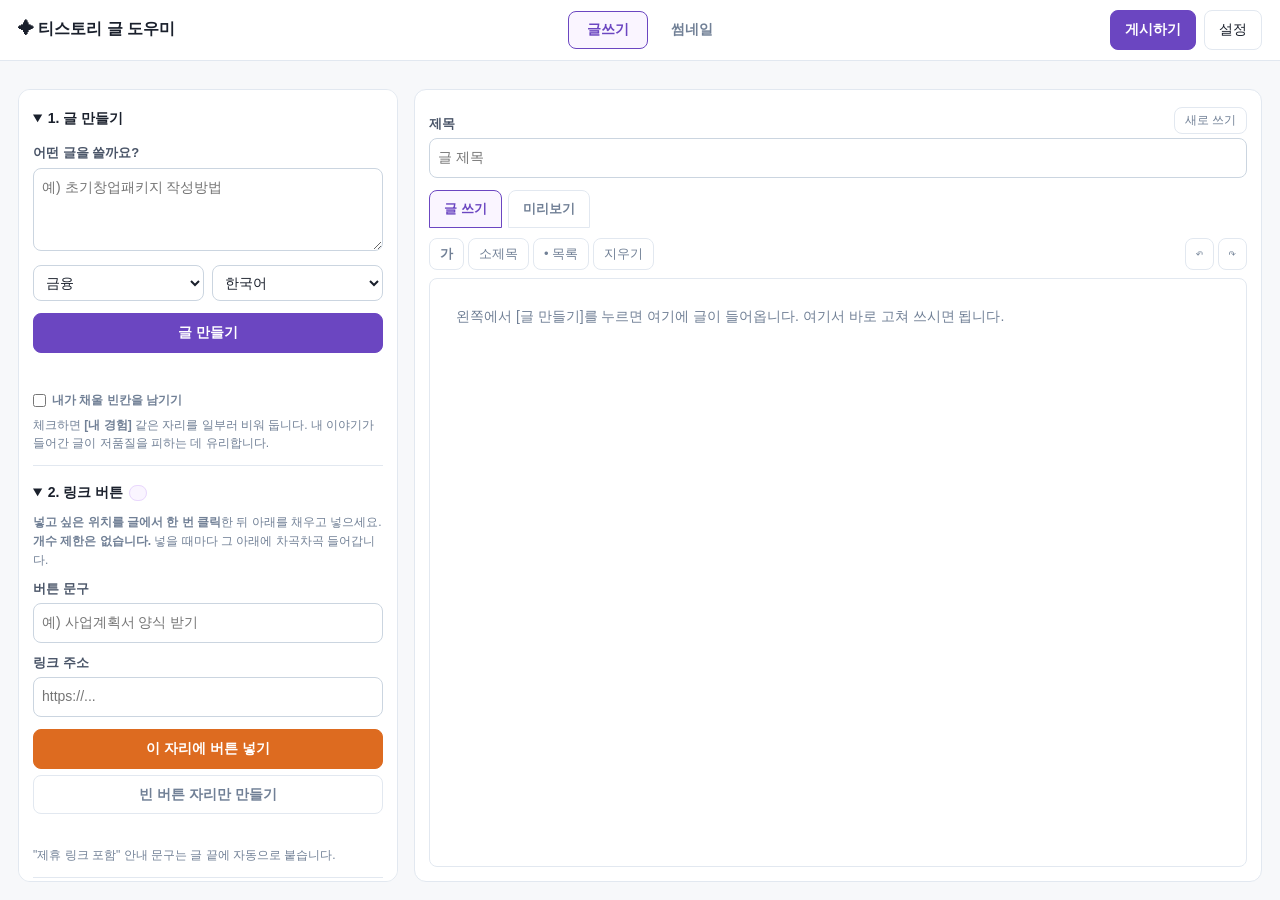
<file: docs/index.html>
<!doctype html>
<html lang="ko">
<head>
<meta charset="utf-8">
<meta name="viewport" content="width=device-width, initial-scale=1">
<title>티스토리 글 도우미</title>
<link rel="stylesheet" href="app.css">
</head>
<body>

<header class="top">
  <h1>✦ 티스토리 글 도우미</h1>
  <nav class="maintabs">
    <button class="mtab active" data-panel="write">글쓰기</button>
    <button class="mtab" data-panel="thumb">썸네일</button>
  </nav>
  <div class="top-actions">
    <button id="publishBtn" class="primary" title="티스토리 글쓰기 창을 열고 글을 복사해 둡니다">게시하기</button>
    <button id="settingsBtn" title="설정">설정</button>
  </div>
</header>

<p id="topStatus" class="topstatus"></p>

<!-- ══════════════ 글쓰기 ══════════════ -->
<main id="panel-write">
  <section class="pane left">

    <details open>
      <summary>1. 글 만들기</summary>
      <label>어떤 글을 쓸까요?</label>
      <textarea id="kw" rows="3" placeholder="예) 초기창업패키지 작성방법"></textarea>
      <div class="row">
        <select id="topic" title="분야에 따라 말투가 달라집니다"></select>
        <select id="lang"><option>한국어</option><option>English</option></select>
      </div>
      <button id="genText" class="primary">글 만들기</button>
      <p id="textStatus" class="status"></p>
      <label class="check"><input type="checkbox" id="blankMode"> 내가 채울 빈칸을 남기기</label>
      <p class="hint">체크하면 <b>[내 경험]</b> 같은 자리를 일부러 비워 둡니다.
        내 이야기가 들어간 글이 저품질을 피하는 데 유리합니다.</p>
    </details>

    <details open>
      <summary>2. 링크 버튼 <span id="btnCount" class="badge"></span></summary>

      <p class="hint"><b>넣고 싶은 위치를 글에서 한 번 클릭</b>한 뒤 아래를 채우고 넣으세요.
        <b>개수 제한은 없습니다.</b> 넣을 때마다 그 아래에 차곡차곡 들어갑니다.</p>
      <label>버튼 문구</label>
      <input id="btnText" type="text" placeholder="예) 사업계획서 양식 받기">
      <label>링크 주소</label>
      <input id="btnUrl" type="text" placeholder="https://...">
      <button id="insertButton" class="accent">이 자리에 버튼 넣기</button>
      <button id="addSlot" class="ghost">빈 버튼 자리만 만들기</button>
      <p id="btnStatus" class="status"></p>

      <div id="phList"></div>
      <p class="hint">"제휴 링크 포함" 안내 문구는 글 끝에 자동으로 붙습니다.</p>
    </details>

    <details open>
      <summary>3. 올리기 전 확인</summary>
      <button id="runCheck">확인하기</button>
      <ul id="checkList" class="checks"></ul>
    </details>

  </section>

  <section class="pane right">
    <div class="titlerow">
      <label>제목</label>
      <button id="newPost" class="tiny" title="제목과 글을 비웁니다">새로 쓰기</button>
    </div>
    <input id="postTitle" type="text" placeholder="글 제목">

    <div class="tabs">
      <button class="tab active" data-view="edit">글 쓰기</button>
      <button class="tab" data-view="preview">미리보기</button>
    </div>

    <div class="toolbar" id="toolbar">
      <button type="button" data-cmd="bold" title="굵게"><b>가</b></button>
      <button type="button" data-cmd="heading" title="소제목">소제목</button>
      <button type="button" data-cmd="insertUnorderedList" title="목록">• 목록</button>
      <button type="button" data-cmd="removeFormat" title="꾸밈 지우기">지우기</button>
      <span class="spacer"></span>
      <button type="button" data-cmd="undo" title="되돌리기">↶</button>
      <button type="button" data-cmd="redo" title="다시">↷</button>
    </div>

    <div id="postBody" class="editor" contenteditable="true" spellcheck="false"
         data-placeholder="왼쪽에서 [글 만들기]를 누르면 여기에 글이 들어옵니다. 여기서 바로 고쳐 쓰시면 됩니다."></div>
    <!-- 미리보기에서 링크가 실제로 열려야 확인이 된다. 그래서 팝업만 허용한다.
         allow-scripts 는 주지 않는다 — 본문에 <script> 가 섞여도 실행되지 않는다.
         allow-popups-to-escape-sandbox 가 있어야 열린 탭이 정상 페이지로 뜬다. -->
    <iframe id="preview" class="hidden" title="미리보기"
            sandbox="allow-popups allow-popups-to-escape-sandbox"></iframe>
  </section>
</main>

<!-- ══════════════ 썸네일 ══════════════ -->
<main id="panel-thumb" class="hidden">
  <section class="pane left">
    <details open>
      <summary>썸네일 만들기</summary>
      <label>어떤 그림을 만들까요?</label>
      <textarea id="thumbKw" rows="3" placeholder="예) 초기창업패키지 사업계획서"></textarea>
      <label>그림 풍</label>
      <select id="thumbStyle"></select>
      <button id="genImage" class="primary">썸네일 만들기</button>
      <p id="imgStatus" class="status"></p>
      <p class="hint">만들어진 그림을 내려받아 티스토리 글쓰기에서 <b>대표 이미지</b>로 올리시면 됩니다.</p>
    </details>
  </section>

  <section class="pane right">
    <div class="titlerow">
      <label>미리보기</label>
      <button id="saveImage" class="tiny hidden">이미지 내려받기</button>
    </div>
    <div id="thumbPreview" class="thumbbox">
      <p class="hint">아직 만든 그림이 없습니다.</p>
    </div>
  </section>
</main>

<!-- ── 설정 ── -->
<dialog id="settingsDlg">
  <form method="dialog">
    <h2>설정</h2>
    <p class="hint">모든 값은 이 브라우저에만 저장됩니다. 다른 사람에게 보이지 않습니다.</p>

    <h3>Gemini</h3>
    <label>Gemini API 키</label>
    <input id="sGeminiKey" type="password" placeholder="AIza...">
    <label>사용할 AI</label>
    <select id="sGeminiModel"></select>
    <button type="button" id="testGemini">키 확인</button>
    <p class="hint">aistudio.google.com/app/apikey 에서 무료로 발급합니다.</p>

    <h3>티스토리</h3>
    <label>내 블로그 주소</label>
    <input id="sBlogUrl" type="text" placeholder="myblog.tistory.com">
    <p class="hint">[게시하기]를 누르면 이 블로그의 글쓰기 창이 열립니다.</p>

    <p id="settingsStatus" class="status"></p>
    <menu>
      <button value="cancel">닫기</button>
      <button id="saveSettings" value="save" class="primary">저장</button>
    </menu>
  </form>
</dialog>

<script type="module" src="js/app.js"></script>
</body>
</html>
</file>
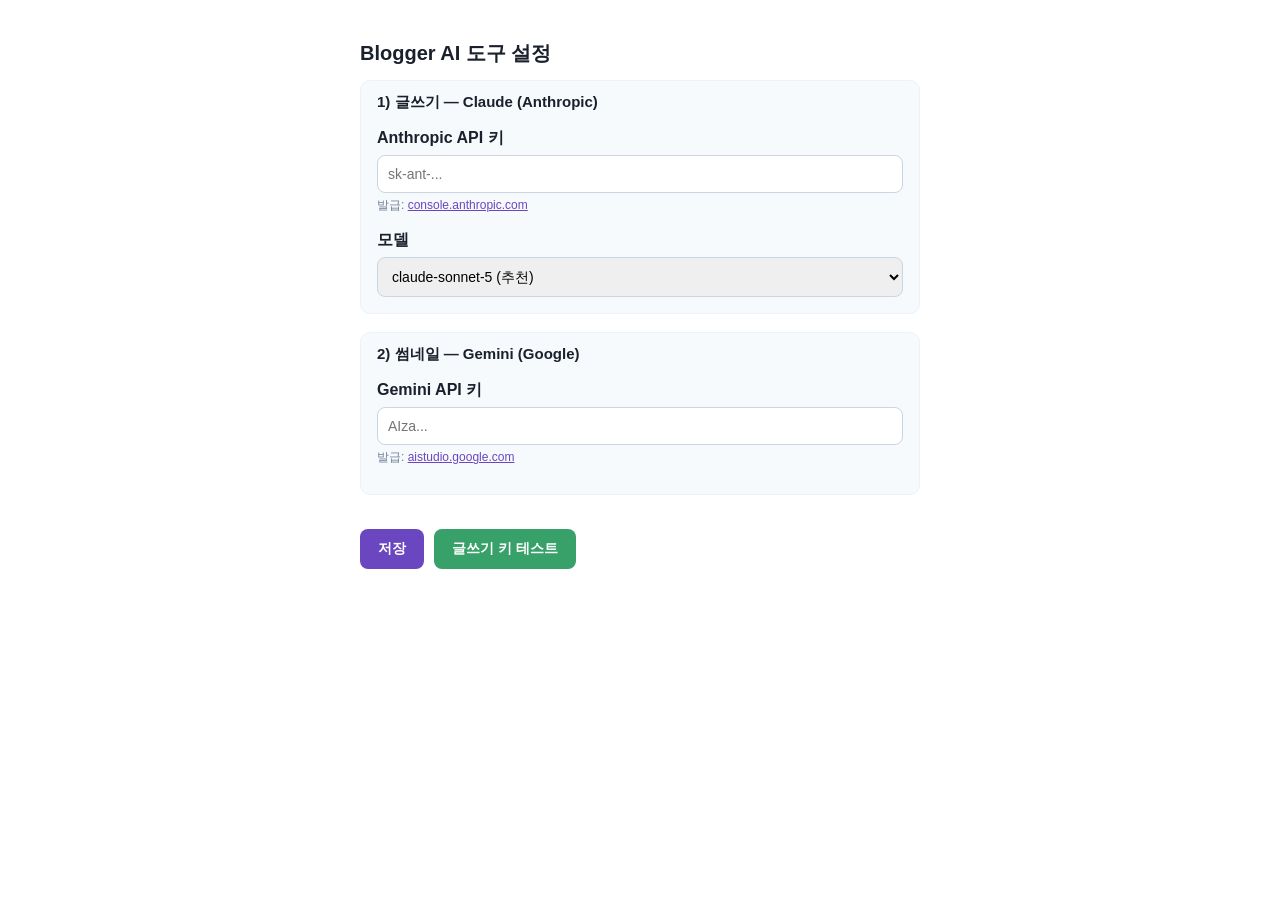
<file: src/options.html>
<!DOCTYPE html>
<html lang="ko">
<head>
<meta charset="utf-8" />
<title>Blogger AI 도구 — 설정</title>
<style>
body{font-family:-apple-system,BlinkMacSystemFont,"Segoe UI","Malgun Gothic",sans-serif;max-width:560px;margin:40px auto;padding:0 20px;color:#1a202c}
h1{font-size:20px}h2{font-size:15px;margin-top:8px}
label{display:block;margin:16px 0 6px;font-weight:600}
input,select{width:100%;box-sizing:border-box;padding:10px;border:1px solid #cbd5e0;border-radius:8px;font-size:14px}
.card{background:#f7fafc;border:1px solid #edf2f7;border-radius:10px;padding:4px 16px 16px;margin-bottom:18px}
button{margin-top:16px;background:#6b46c1;color:#fff;border:none;border-radius:8px;padding:11px 18px;font-size:14px;font-weight:600;cursor:pointer}
button:hover{background:#553c9a}
.row{display:flex;gap:10px}
.status{margin-top:14px;font-size:13px;min-height:18px}.ok{color:#2f855a}.err{color:#c53030}
.hint{color:#718096;font-size:12px;margin-top:4px}a{color:#6b46c1}
</style>
</head>
<body>
<h1>Blogger AI 도구 설정</h1>

<div class="card">
  <h2>1) 글쓰기 — Claude (Anthropic)</h2>
  <label for="anthropicKey">Anthropic API 키</label>
  <input id="anthropicKey" type="password" placeholder="sk-ant-..." autocomplete="off" />
  <p class="hint">발급: <a href="https://console.anthropic.com/settings/keys" target="_blank" rel="noopener">console.anthropic.com</a></p>
  <label for="claudeModel">모델</label>
  <select id="claudeModel">
    <option value="claude-sonnet-5">claude-sonnet-5 (추천)</option>
    <option value="claude-haiku-4-5">claude-haiku-4-5 (빠름/저렴)</option>
    <option value="claude-opus-5">claude-opus-5 (최고 품질)</option>
  </select>
</div>

<div class="card">
  <h2>2) 썸네일 — Gemini (Google)</h2>
  <label for="geminiKey">Gemini API 키</label>
  <input id="geminiKey" type="password" placeholder="AIza..." autocomplete="off" />
  <p class="hint">발급: <a href="https://aistudio.google.com/app/apikey" target="_blank" rel="noopener">aistudio.google.com</a></p>
</div>

<div class="row">
  <button id="save">저장</button>
  <button id="test" style="background:#38a169;">글쓰기 키 테스트</button>
</div>
<div id="status" class="status"></div>

<script src="options.js"></script>
</body>
</html>
</file>
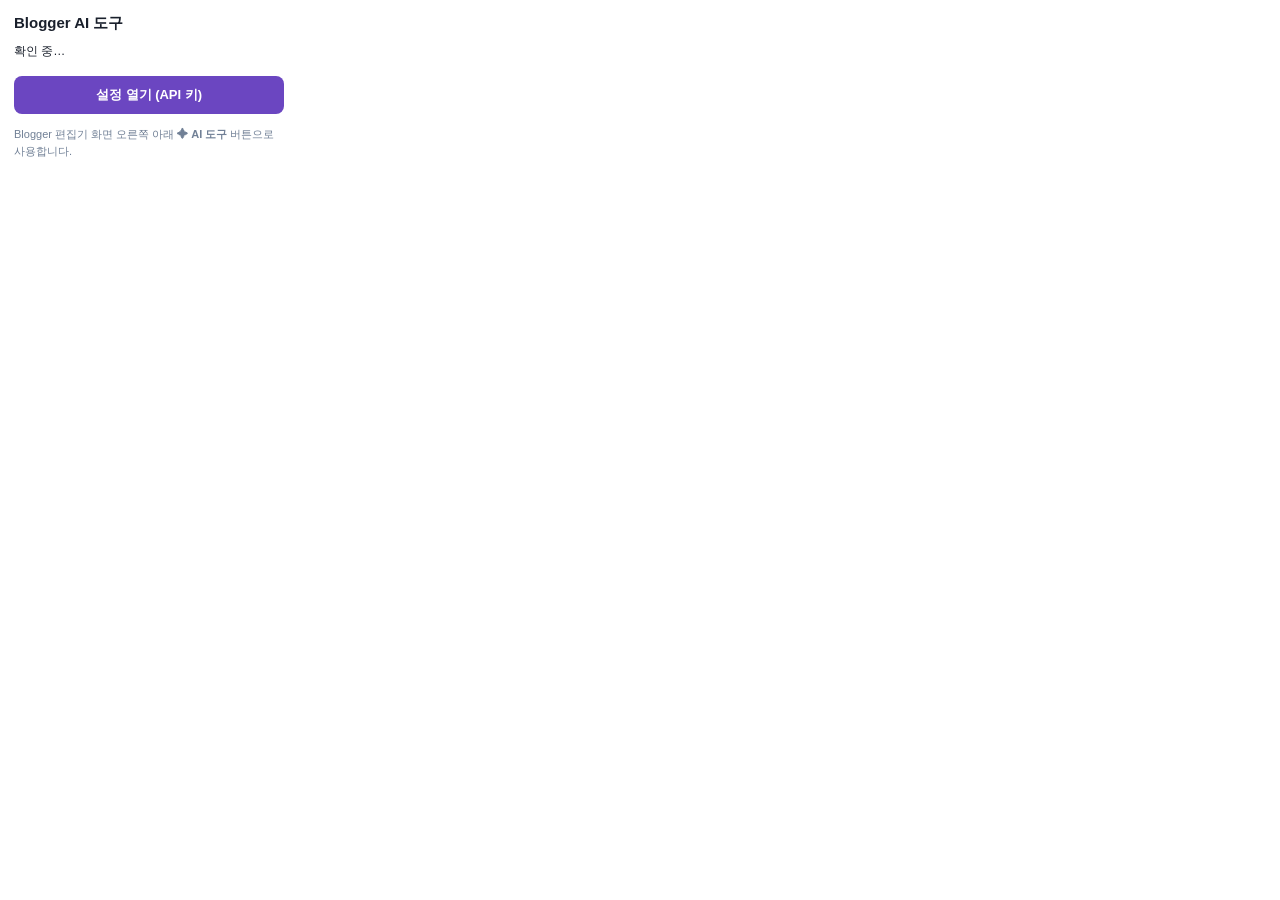
<file: src/popup.html>
<!DOCTYPE html>
<html lang="ko">
<head>
<meta charset="utf-8" />
<style>
body{font-family:-apple-system,BlinkMacSystemFont,"Segoe UI","Malgun Gothic",sans-serif;width:270px;margin:0;padding:14px;color:#1a202c}
h2{font-size:15px;margin:0 0 10px}.state{font-size:12px;margin:4px 0}
.ok{color:#2f855a}.warn{color:#b7791f}
button{width:100%;margin-top:12px;background:#6b46c1;color:#fff;border:none;border-radius:8px;padding:10px;font-size:13px;font-weight:600;cursor:pointer}
button:hover{background:#553c9a}p.tip{font-size:11px;color:#718096;margin:12px 0 0;line-height:1.5}
</style>
</head>
<body>
<h2>Blogger AI 도구</h2>
<div id="c" class="state">확인 중…</div>
<div id="g" class="state"></div>
<button id="openOptions">설정 열기 (API 키)</button>
<p class="tip">Blogger 편집기 화면 오른쪽 아래 <b>✦ AI 도구</b> 버튼으로 사용합니다.</p>
<script src="popup.js"></script>
</body>
</html>
</file>
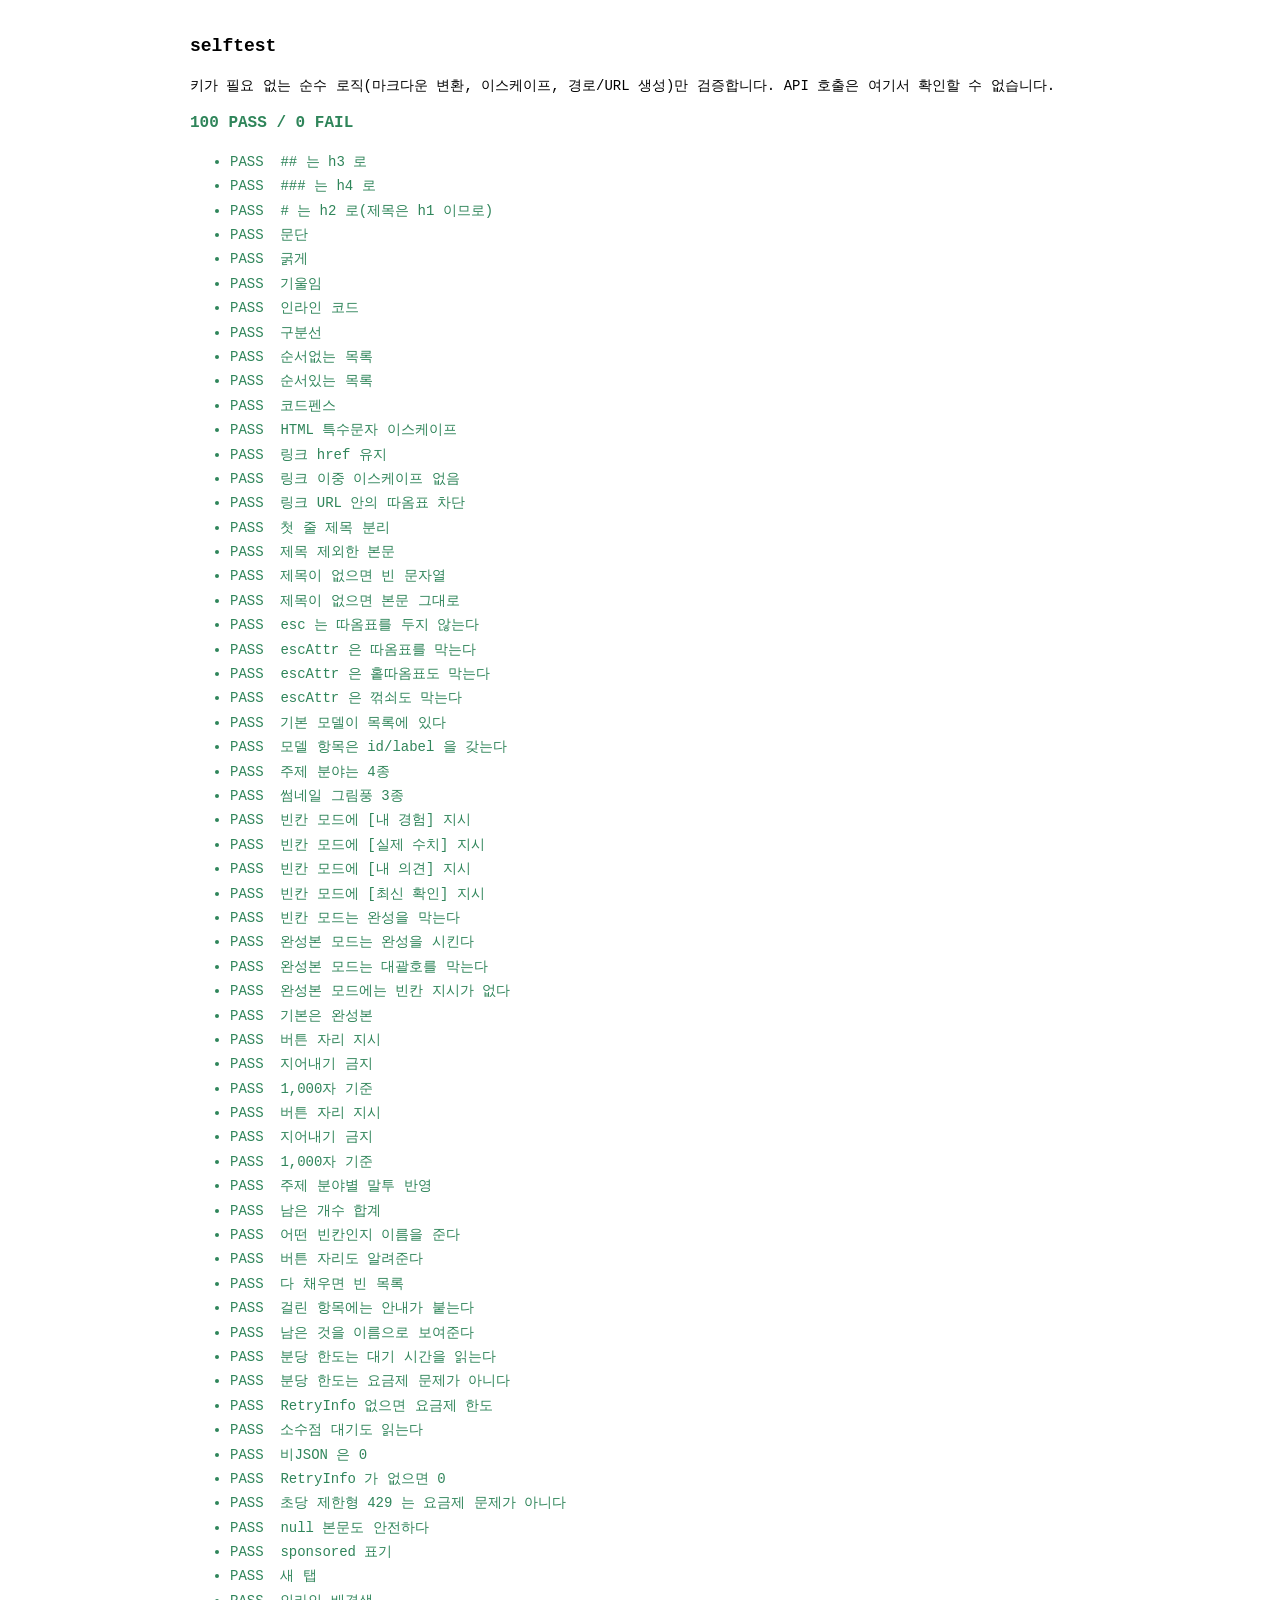
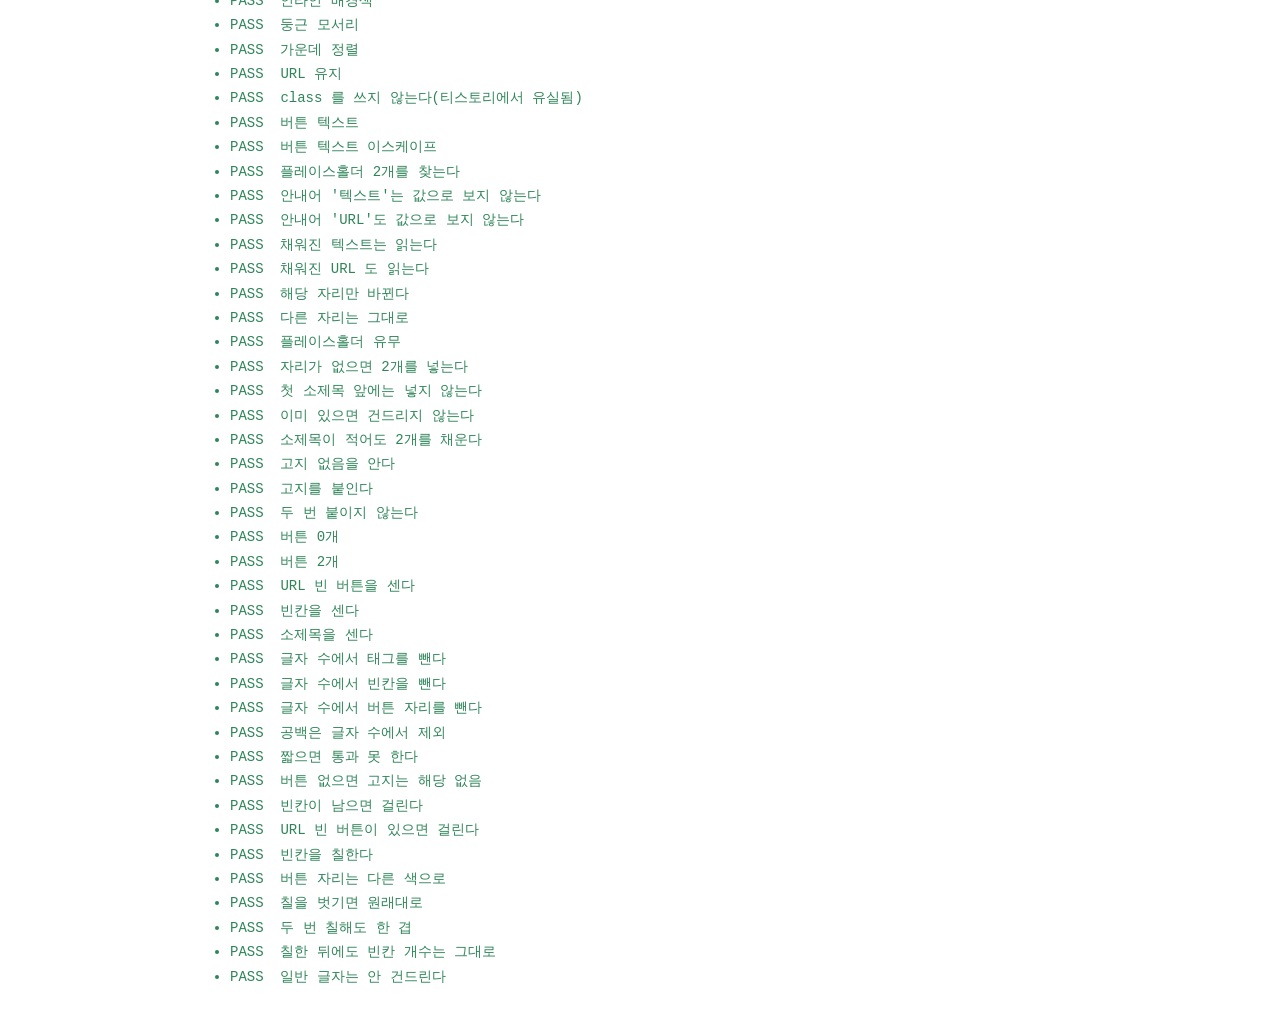
<file: docs/dev/selftest.html>
<!doctype html>
<html lang="ko">
<head>
<meta charset="utf-8">
<title>selftest — 순수 로직 검증</title>
<style>
  body{font:14px/1.6 ui-monospace,Consolas,monospace;padding:20px;max-width:900px;margin:0 auto}
  h1{font-size:18px}
  .pass{color:#2f855a}.fail{color:#c53030;font-weight:700}
  li{margin:2px 0;white-space:pre-wrap}
  #summary{font-size:16px;font-weight:700;margin:12px 0}
</style>
</head>
<body>
<h1>selftest</h1>
<p>키가 필요 없는 순수 로직(마크다운 변환, 이스케이프, 경로/URL 생성)만 검증합니다.
API 호출은 여기서 확인할 수 없습니다.</p>
<div id="summary">실행 중…</div>
<ul id="out"></ul>

<script type="module">
import { mdToHtml, splitTitle, esc, escAttr } from "../js/markdown.js";
import { TEXT_MODELS, TEXT_MODEL_DEFAULT, TOPIC_TONES, THUMB_STYLES, BLANKS, BUTTON_PLACEHOLDER, isPlanQuota, retryDelayMs, buildPrompt } from "../js/gemini.js";
import * as buttons from "../js/buttons.js";
import * as checks from "../js/checks.js";
import { markBlanks, unmarkBlanks } from "../js/editor.js";

const out = document.getElementById("out");
let pass = 0, fail = 0;

function check(name, actual, expected) {
  const ok = actual === expected;
  ok ? pass++ : fail++;
  const li = document.createElement("li");
  li.className = ok ? "pass" : "fail";
  li.textContent = (ok ? "PASS  " : "FAIL  ") + name +
    (ok ? "" : `\n      기대: ${expected}\n      실제: ${actual}`);
  out.appendChild(li);
}

function contains(name, haystack, needle) {
  check(name, haystack.includes(needle) ? "포함" : `미포함 → ${haystack}`, "포함");
}
// ── 마크다운 → HTML ──
check("## 는 h3 로", mdToHtml("## 소제목"), "<h3>소제목</h3>");
check("### 는 h4 로", mdToHtml("### 소소제목"), "<h4>소소제목</h4>");
check("# 는 h2 로(제목은 h1 이므로)", mdToHtml("# 큰제목"), "<h2>큰제목</h2>");
check("문단", mdToHtml("그냥 한 줄"), "<p>그냥 한 줄</p>");
check("굵게", mdToHtml("**굵게**"), "<p><b>굵게</b></p>");
check("기울임", mdToHtml("*기울임*"), "<p><i>기울임</i></p>");
check("인라인 코드", mdToHtml("`code`"), "<p><code>code</code></p>");
check("구분선", mdToHtml("---"), "<hr />");
check("순서없는 목록", mdToHtml("- 하나\n- 둘"), "<ul>\n<li>하나</li>\n<li>둘</li>\n</ul>");
check("순서있는 목록", mdToHtml("1. 하나\n2. 둘"), "<ol>\n<li>하나</li>\n<li>둘</li>\n</ol>");
check("코드펜스", mdToHtml("```\na < b\n```"), "<pre><code>a &lt; b</code></pre>");
check("HTML 특수문자 이스케이프", mdToHtml("a < b & c"), "<p>a &lt; b &amp; c</p>");

// 링크: URL 의 & 가 이중 이스케이프되면 안 된다(&amp;amp; 금지)
const link = mdToHtml("[보기](https://e.com/?a=1&b=2)");
contains("링크 href 유지", link, 'href="https://e.com/?a=1&amp;b=2"');
check("링크 이중 이스케이프 없음", link.includes("&amp;amp;"), false);

// 링크 URL 에 따옴표가 들어가도 속성이 깨지지 않아야 한다
contains("링크 URL 안의 따옴표 차단", mdToHtml('[x](https://e.com/")'), "&quot;");

// ── 제목 분리 ──
const s1 = splitTitle("# 계란찜 만들기\n\n본문입니다.");
check("첫 줄 제목 분리", s1.title, "계란찜 만들기");
check("제목 제외한 본문", s1.body, "본문입니다.");
const s2 = splitTitle("제목 없는 글");
check("제목이 없으면 빈 문자열", s2.title, "");
check("제목이 없으면 본문 그대로", s2.body, "제목 없는 글");

// ── 이스케이프 ──
check("esc 는 따옴표를 두지 않는다", esc('a"b'), 'a"b');
check("escAttr 은 따옴표를 막는다", escAttr('a"b'), "a&quot;b");
check("escAttr 은 홑따옴표도 막는다", escAttr("a'b"), "a&#39;b");
check("escAttr 은 꺾쇠도 막는다", escAttr("<img>"), "&lt;img&gt;");


// ── 모델 / 프롬프트 ──
check("기본 모델이 목록에 있다", TEXT_MODELS.some((m) => m.id === TEXT_MODEL_DEFAULT), true);
check("모델 항목은 id/label 을 갖는다", TEXT_MODELS.every((m) => !!m.id && !!m.label), true);
check("주제 분야는 4종", TOPIC_TONES.length, 4);

check("썸네일 그림풍 3종", THUMB_STYLES.map((s) => s.id).join(","), "실사,그림,애니메이션");

// 빈칸 모드에서는 빈칸 지시가 반드시 들어가야 한다.
const PB = buildPrompt({ keyword: "초기창업패키지", topic: "창업·정보", lang: "한국어", mode: "blanks" });
for (const b of BLANKS) contains(`빈칸 모드에 ${b} 지시`, PB.system, b);
contains("빈칸 모드는 완성을 막는다", PB.system, "완성하지 마세요");

// 완성본 모드에서는 채우라는 표시를 남기면 안 된다.
const PC = buildPrompt({ keyword: "초기창업패키지", topic: "창업·정보", lang: "한국어", mode: "complete" });
contains("완성본 모드는 완성을 시킨다", PC.system, "완성된 글");
contains("완성본 모드는 대괄호를 막는다", PC.system, "대괄호");
check("완성본 모드에는 빈칸 지시가 없다", PC.system.includes("[내 경험]"), false);
contains("기본은 완성본", buildPrompt({ keyword: "k", topic: "생활", lang: "한국어" }).system, "완성된 글");

// 두 모드 모두 공통 규칙은 유지된다.
for (const P of [PB, PC]) {
  contains("버튼 자리 지시", P.system, BUTTON_PLACEHOLDER);
  contains("지어내기 금지", P.system, "지어내지 마세요");
  contains("1,000자 기준", P.system, "1,000자");
}
contains("주제 분야별 말투 반영", PC.system, "실용");

// ── 확인 항목이 "무엇이" 남았는지까지 알려준다 ──
const bd = checks.blankDetail("<p>[내 경험] [내 경험] [최신 확인] [버튼: 텍스트 | URL]</p>");
check("남은 개수 합계", bd.total, 4);
contains("어떤 빈칸인지 이름을 준다", bd.labels.join(" "), "[내 경험] 2개");
contains("버튼 자리도 알려준다", bd.labels.join(" "), "버튼 자리 1개");
check("다 채우면 빈 목록", checks.blankDetail("<p>다 썼다</p>").labels.length, 0);
const helpful = checks.runChecks("<p>[내 경험]</p>").list.find((c) => c.key === "blanks");
check("걸린 항목에는 안내가 붙는다", helpful.help.length > 0, true);
contains("남은 것을 이름으로 보여준다", helpful.detail, "[내 경험]");

// ── 429 구분: 기다리면 풀리는 분당 한도 vs 진짜 요금제 한도 ──
// 둘 다 "check your plan and billing" 이라 문구로는 구분이 안 된다. RetryInfo 로 가른다.
// (문구로만 판단했다가 분당 한도를 영구 차단으로 오진한 적이 있다.)
const minuteLimit = JSON.stringify({ error: {
  message: "You exceeded your current quota, please check your plan and billing details.",
  details: [{ "@type": "type.googleapis.com/google.rpc.RetryInfo", retryDelay: "53s" }] } });
const planLimit = JSON.stringify({ error: {
  message: "You exceeded your current quota, please check your plan and billing details." } });

check("분당 한도는 대기 시간을 읽는다", retryDelayMs(minuteLimit), 53000);
check("분당 한도는 요금제 문제가 아니다", isPlanQuota(minuteLimit), false);
check("RetryInfo 없으면 요금제 한도", isPlanQuota(planLimit), true);
check("소수점 대기도 읽는다",
  retryDelayMs(JSON.stringify({ error: { details: [{ "@type": "RetryInfo", retryDelay: "1.5s" }] } })), 1500);
check("비JSON 은 0", retryDelayMs("not json"), 0);
check("RetryInfo 가 없으면 0", retryDelayMs(planLimit), 0);
check("초당 제한형 429 는 요금제 문제가 아니다",
  isPlanQuota("Resource has been exhausted (e.g. check quota)."), false);
check("null 본문도 안전하다", isPlanQuota(null), false);

// ── 버튼 HTML (CLAUDE.md 5장 사양) ──
const B = buttons.buttonHtml({ text: "꿀팁 보기", url: "https://ex.com/a?x=1&y=2" });
contains("sponsored 표기", B, 'rel="nofollow sponsored noopener"');
contains("새 탭", B, 'target="_blank"');
contains("인라인 배경색", B, "background:#2563eb");
contains("둥근 모서리", B, "border-radius:10px");
contains("가운데 정렬", B, "text-align:center");
contains("URL 유지", B, "https://ex.com/a?x=1&amp;y=2");
check("class 를 쓰지 않는다(티스토리에서 유실됨)", B.includes("class="), false);
contains("버튼 텍스트", B, "꿀팁 보기");
// 텍스트에 태그를 넣어도 깨지면 안 된다
check("버튼 텍스트 이스케이프", buttons.buttonHtml({ text: "<b>x</b>", url: "u" }).includes("<b>x</b>"), false);

// ── 버튼 플레이스홀더 ──
const body1 = "앞\n[버튼: 텍스트 | URL]\n중간\n[버튼: 신청하기 | https://a.com]\n끝";
const found = buttons.findPlaceholders(body1);
check("플레이스홀더 2개를 찾는다", found.length, 2);
check("안내어 '텍스트'는 값으로 보지 않는다", found[0].text, "");
check("안내어 'URL'도 값으로 보지 않는다", found[0].url, "");
check("채워진 텍스트는 읽는다", found[1].text, "신청하기");
check("채워진 URL 도 읽는다", found[1].url, "https://a.com");
const replaced = buttons.replaceAt(body1, found[1].index, found[1].raw, "<BTN>");
contains("해당 자리만 바뀐다", replaced, "<BTN>");
check("다른 자리는 그대로", replaced.includes("[버튼: 텍스트 | URL]"), true);
check("플레이스홀더 유무", buttons.hasPlaceholder("없음"), false);

// ── 버튼 자리가 없으면 코드로 보장 ──
const noSlots = "<h3>A</h3><p>a</p><h3>B</h3><p>b</p><h3>C</h3><p>c</p><h3>D</h3><p>d</p>";
const ensured = buttons.ensureButtonSlots(noSlots);
check("자리가 없으면 2개를 넣는다", buttons.findPlaceholders(ensured).length, 2);
check("첫 소제목 앞에는 넣지 않는다", ensured.indexOf("[버튼") > ensured.indexOf("<h3>A</h3>"), true);
check("이미 있으면 건드리지 않는다",
  buttons.ensureButtonSlots("<p>[버튼: 텍스트 | URL]</p>"), "<p>[버튼: 텍스트 | URL]</p>");
check("소제목이 적어도 2개를 채운다",
  buttons.findPlaceholders(buttons.ensureButtonSlots("<p>글만 있음</p>")).length, 2);

// ── 제휴 고지 ──
check("고지 없음을 안다", buttons.hasNotice("<p>본문</p>"), false);
const withNotice = buttons.appendNotice("<p>본문</p>");
check("고지를 붙인다", buttons.hasNotice(withNotice), true);
check("두 번 붙이지 않는다", buttons.appendNotice(withNotice), withNotice);

// ── 버튼 개수 세기 ──
check("버튼 0개", buttons.countButtons("<p>x</p>").total, 0);
check("버튼 2개", buttons.countButtons(B + B).total, 2);
check("URL 빈 버튼을 센다", buttons.countButtons(buttons.buttonHtml({ text: "t", url: "" })).missingUrl, 1);

// ── 완성도 체크 ──
check("빈칸을 센다", checks.countBlanks("<p>[내 경험] 과 [실제 수치]</p>"), 2);
check("소제목을 센다", checks.countHeadings("<h3>a</h3><h4>b</h4><h2>c</h2>"), 3);
check("글자 수에서 태그를 뺀다", checks.bodyTextLength("<p>가나다</p>"), 3);
check("글자 수에서 빈칸을 뺀다", checks.bodyTextLength("<p>가나다[내 경험]</p>"), 3);
check("글자 수에서 버튼 자리를 뺀다", checks.bodyTextLength("<p>가나다[버튼: 텍스트 | URL]</p>"), 3);
check("공백은 글자 수에서 제외", checks.bodyTextLength("<p>가 나\n다</p>"), 3);

const short = checks.runChecks("<p>짧다</p>");
check("짧으면 통과 못 한다", short.allOk, false);
check("버튼 없으면 고지는 해당 없음", short.list.find(c => c.key === "notice").ok, true);
const withBlank = checks.runChecks("<p>[내 경험]</p>");
check("빈칸이 남으면 걸린다", withBlank.list.find(c => c.key === "blanks").ok, false);
const btnNoUrl = checks.runChecks(buttons.buttonHtml({ text: "t", url: "" }) + B);
check("URL 빈 버튼이 있으면 걸린다", btnNoUrl.list.find(c => c.key === "buttons").ok, false);

// ── 빈칸 칠하기(화면 표시용) ──
check("빈칸을 칠한다", markBlanks("<p>[내 경험]</p>").includes(String.fromCharCode(60)+"mark class=\"blank\""), true);
check("버튼 자리는 다른 색으로", markBlanks("<p>[버튼: 텍스트 | URL]</p>").includes("blank slot"), true);
check("칠을 벗기면 원래대로", unmarkBlanks(markBlanks("<p>[내 경험]</p>")), "<p>[내 경험]</p>");
check("두 번 칠해도 한 겹", (markBlanks(markBlanks("<p>[내 경험]</p>")).match(/mark class/g)||[]).length, 1);
check("칠한 뒤에도 빈칸 개수는 그대로", checks.countBlanks(markBlanks("<p>[내 경험] [내 의견]</p>")), 2);
check("일반 글자는 안 건드린다", markBlanks("<p>그냥 글</p>"), "<p>그냥 글</p>");

// ── 결과 ──
const sum = document.getElementById("summary");
sum.textContent = `${pass} PASS / ${fail} FAIL`;
sum.className = fail ? "fail" : "pass";
console.log(`[selftest] ${pass} pass, ${fail} fail`);
</script>
</body>
</html>
</file>
<file: docs/app.css>
/* app.css — 빌드 도구 없이 쓰는 단일 스타일시트 */
:root{
  --bg:#f7f8fa; --panel:#fff; --line:#e2e8f0; --text:#1a202c; --muted:#718096;
  --brand:#6b46c1; --brand-dark:#553c9a; --accent:#dd6b20; --danger:#e53e3e;
  --ok:#2f855a; --warn:#b7791f; --err:#c53030;
}
*{box-sizing:border-box}
/* 도구로 쓰는 화면이라 페이지 전체가 스크롤되지 않게 하고, 각 패널이 따로 스크롤되게 한다. */
body{
  margin:0;background:var(--bg);color:var(--text);
  font:14px/1.55 -apple-system,BlinkMacSystemFont,"Segoe UI","Malgun Gothic",sans-serif;
  height:100vh;display:flex;flex-direction:column;overflow:hidden;
}
button{font:inherit;cursor:pointer;border:1px solid var(--line);background:#fff;color:var(--text);border-radius:8px;padding:8px 14px}
button:hover{background:#f1f5f9}
button:disabled{opacity:.5;cursor:default}
button.primary{background:var(--brand);border-color:var(--brand);color:#fff;font-weight:700}
button.primary:hover{background:var(--brand-dark)}
button.accent{background:var(--accent);border-color:var(--accent);color:#fff;font-weight:600}
button.danger{background:var(--danger);border-color:var(--danger);color:#fff;font-weight:600}
input,select,textarea{
  width:100%;font:inherit;color:var(--text);background:#fff;
  border:1px solid #cbd5e0;border-radius:8px;padding:8px;
}
textarea{resize:vertical}
label{display:block;margin:10px 0 4px;font-weight:600;color:#4a5568;font-size:13px}
.hint{margin:6px 0 0;font-size:12px;color:var(--muted)}
.hidden{display:none!important}
.row{display:flex;gap:8px;margin-top:8px}
.row>*{flex:1}

/* 상단 바 */
.top{
  display:flex;align-items:center;justify-content:space-between;gap:12px;
  padding:10px 18px;background:var(--panel);border-bottom:1px solid var(--line);
  position:sticky;top:0;z-index:10;flex-wrap:wrap;
}
.top h1{margin:0;font-size:16px}
.top-actions{display:flex;align-items:center;gap:8px;flex-wrap:wrap}
.top-actions select{width:auto;min-width:150px}
.draft{display:flex;align-items:center;gap:5px;margin:0;font-size:13px;white-space:nowrap}
.draft input{width:auto}
.chip{padding:4px 10px;border-radius:999px;font-size:12px;font-weight:600;cursor:pointer;white-space:nowrap}
.chip-off{background:#fed7d7;color:#9b2c2c}
.chip-on{background:#c6f6d5;color:#22543d}
.topstatus{margin:0;padding:0 18px;min-height:20px;font-size:13px}

/* 본체 2단 */
main{
  flex:1;min-height:0;
  display:grid;grid-template-columns:380px 1fr;gap:16px;padding:8px 18px 18px;
}
.pane{
  background:var(--panel);border:1px solid var(--line);border-radius:12px;padding:14px;
  height:100%;overflow:auto;
}
.right{display:flex;flex-direction:column;overflow:hidden}

/* 좁은 화면에서는 그냥 세로로 쌓고 페이지 스크롤을 허용한다 */
@media (max-width:900px){
  body{height:auto;overflow:auto}
  main{grid-template-columns:1fr}
  .pane{height:auto;overflow:visible}
}

details{border-bottom:1px solid var(--line);padding-bottom:12px;margin-bottom:12px}
details:last-child{border-bottom:none;margin-bottom:0}
summary{font-weight:700;cursor:pointer;padding:4px 0}
details>button{width:100%;margin-top:12px}

.status{min-height:18px;margin:8px 0 0;font-size:12px;white-space:pre-wrap}
.ok{color:var(--ok)}.warn{color:var(--warn)}.err{color:var(--err)}.loading{color:var(--brand)}



/* 설정 대화상자 */
dialog{border:none;border-radius:12px;padding:0;max-width:520px;width:92vw;box-shadow:0 20px 50px rgba(0,0,0,.3)}
dialog::backdrop{background:rgba(0,0,0,.4)}
dialog form{padding:20px}
dialog h2{margin:0 0 6px;font-size:18px}
dialog h3{margin:18px 0 0;font-size:14px;color:var(--brand)}
dialog menu{display:flex;justify-content:flex-end;gap:8px;margin:18px 0 0;padding:0}
.titlerow{display:flex;align-items:center;justify-content:space-between;gap:8px}
button.tiny{padding:3px 10px;font-size:12px;color:var(--muted)}

/* 발행 전 점검 */
.checks{list-style:none;margin:10px 0 0;padding:0;font-size:12px}
.checks li{padding:3px 0;white-space:pre-wrap}
.checks li.ok{color:var(--ok)}
.checks li.warn{color:var(--warn)}

/* 버튼 자리(플레이스홀더) 입력 */
.ph{border:1px solid var(--line);border-radius:8px;padding:10px;margin:8px 0}
.ph label{font-weight:700;color:var(--brand)}
.ph input{margin:4px 0}
.ph button{width:100%;margin-top:6px}
#phList .hint{margin:6px 0 0}
details hr{border:none;border-top:1px solid var(--line);margin:14px 0}

/* ── 글 편집기 (워드처럼 보이게) ── */
.toolbar{display:flex;gap:4px;align-items:center;margin:10px 0 8px;flex-wrap:wrap}
.toolbar button{padding:5px 10px;font-size:13px;color:var(--muted);background:#fff}
.toolbar button:hover{color:var(--brand);border-color:var(--brand)}
.toolbar .spacer{flex:1}

.editor{
  flex:1;min-height:260px;overflow:auto;
  border:1px solid var(--line);border-radius:8px;background:#fff;
  padding:22px 26px;
  font:16px/1.85 -apple-system,"Malgun Gothic","맑은 고딕",sans-serif;color:#1a202c;
}
.editor:focus{outline:none;border-color:var(--brand)}
.editor:empty::before{content:attr(data-placeholder);color:var(--muted);font-size:14px}
.editor h2{font-size:24px;margin:1.2em 0 .5em}
.editor h3{font-size:19px;margin:1.6em 0 .5em}
.editor h4{font-size:16px;margin:1.4em 0 .4em}
.editor p{margin:0 0 1em}
.editor ul,.editor ol{margin:0 0 1em;padding-left:1.4em}
.editor li{margin:.3em 0}
.editor img{max-width:100%}
.editor hr{border:none;border-top:1px solid var(--line);margin:1.6em 0}
.editor a{color:#2563eb}
.editor pre{background:#f1f5f9;padding:12px;border-radius:8px;overflow:auto;font-size:13px}

/* 채워야 할 빈칸 */
.editor mark.blank{
  background:#fef08a;border-radius:4px;padding:1px 4px;cursor:pointer;
  font-weight:600;color:#713f12;
}
.editor mark.blank:hover{background:#fde047}
.editor mark.blank.slot{background:#dbeafe;color:#1e40af}
.editor mark.blank.slot:hover{background:#bfdbfe}

@media (max-width:900px){.editor{min-height:420px}}

/* 접어 두는 보조 영역 */
details.sub{margin-top:10px}
details.sub>summary{font-size:12px;font-weight:600;color:var(--muted)}
details.advanced{margin-top:10px}
#htmlView{width:100%;font-family:ui-monospace,Consolas,monospace;font-size:11px;color:var(--muted)}

/* 위쪽 탭 (글쓰기 / 썸네일) */
.maintabs{display:flex;gap:4px;margin-left:14px}
.mtab{padding:7px 18px;font-size:14px;font-weight:700;color:var(--muted);background:transparent;border-color:transparent}
.mtab:hover{color:var(--brand)}
.mtab.active{color:var(--brand);background:#faf5ff;border-color:var(--brand)}

/* 글 쓰기 / 미리보기 탭 */
.tabs{display:flex;gap:6px;margin:12px 0 0}
.tab{border-radius:8px 8px 0 0;font-size:13px;font-weight:600;color:var(--muted)}
.tab.active{color:var(--brand);border-color:var(--brand);background:#faf5ff}
#preview{flex:1;min-height:260px;width:100%;border:1px solid var(--line);border-radius:8px;background:#fff}

/* 올리기 전 확인 */
.checks li .mark{display:inline-block;width:14px}
.checks li .help{display:block;margin:2px 0 6px 18px;color:var(--muted);font-size:11px;line-height:1.5}

/* 빈칸 남기기 체크박스 */
label.check{display:flex;align-items:center;gap:6px;margin-top:12px;font-size:12px;color:var(--muted);cursor:pointer}
label.check input{width:auto;margin:0}

/* 썸네일 */
.thumbbox{flex:1;display:flex;align-items:center;justify-content:center;
  border:1px solid var(--line);border-radius:8px;background:#fff;padding:20px;overflow:auto}
.thumbbox img{max-width:100%;border-radius:8px}

details hr{border:none;border-top:1px solid var(--line);margin:14px 0}

/* 버튼 개수 배지 */
.badge{font-size:11px;font-weight:600;color:var(--brand);background:#faf5ff;
  border:1px solid #e9d8fd;border-radius:99px;padding:1px 8px;margin-left:6px;vertical-align:middle}
button.ghost{background:#fff;color:var(--muted);font-weight:600;margin-top:6px}
button.ghost:hover{color:var(--brand);border-color:var(--brand)}
</file>
